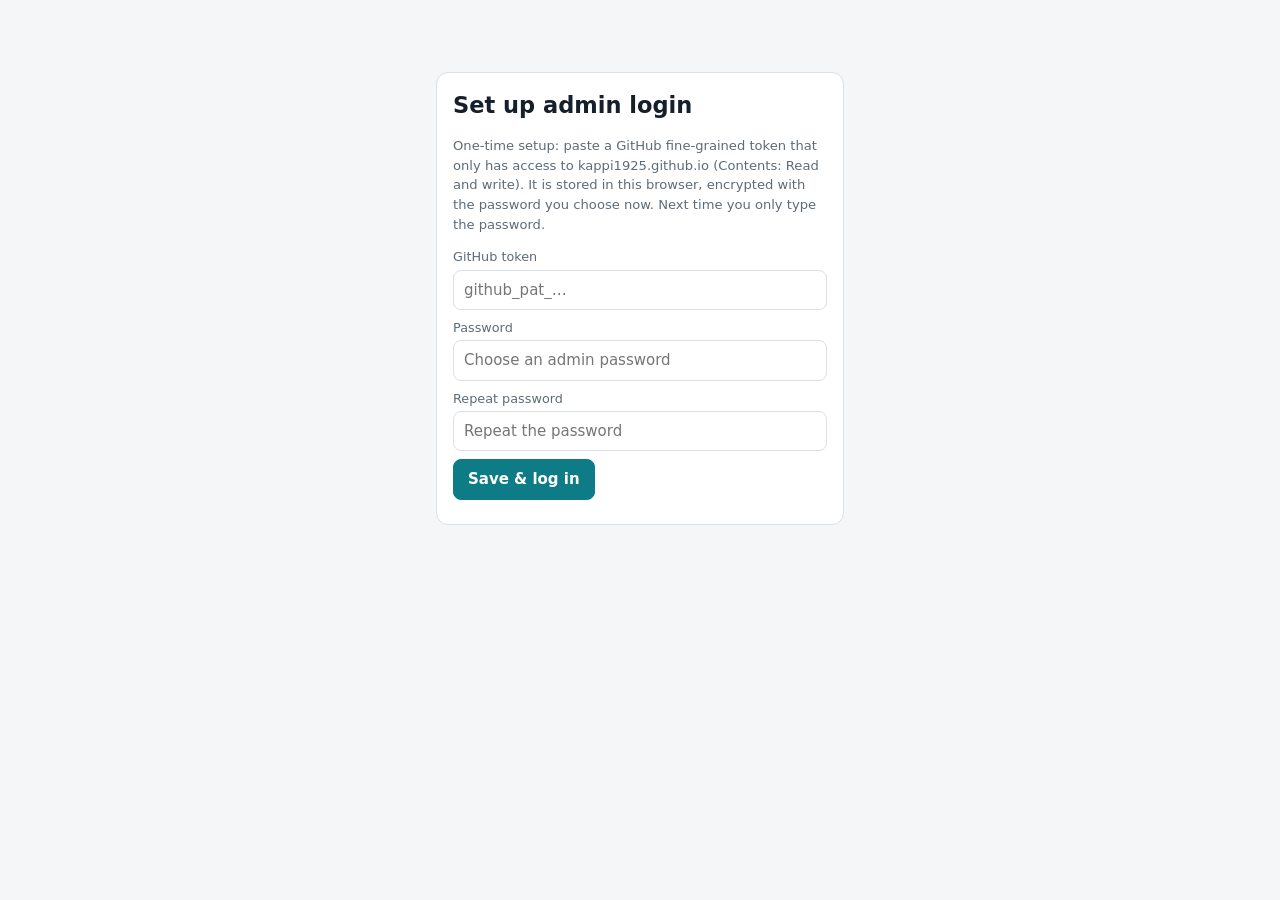
<file: admin.html>
<!DOCTYPE html>
<html lang="en">
<head>
<meta charset="UTF-8">
<meta name="viewport" content="width=device-width, initial-scale=1">
<meta name="robots" content="noindex, nofollow">
<title>Site Admin</title>
<style>
:root{--bg:#f4f6f8;--card:#fff;--text:#16202a;--muted:#5d6b78;--line:#d9e0e6;--accent:#0e7c86;--accent2:#0a5f67;--danger:#c0392b;--ok:#1e8449;--input:#fff}
@media (prefers-color-scheme:dark){:root:not([data-theme=light]){--bg:#000;--card:#0f0f0f;--text:#e8eef2;--muted:#93a1ad;--line:#262b30;--accent:#2bb3bf;--accent2:#1d8d97;--danger:#ff6b5b;--ok:#4cc38a;--input:#050505}}
*{box-sizing:border-box}
body{margin:0;background:var(--bg);color:var(--text);font:15px/1.5 system-ui,-apple-system,Segoe UI,Roboto,sans-serif}
button,input,select,textarea{font:inherit;color:inherit}
input,select,textarea{width:100%;padding:8px 10px;border:1px solid var(--line);border-radius:8px;background:var(--input)}
textarea{min-height:70px;resize:vertical}
button{cursor:pointer;border:1px solid var(--line);background:var(--card);padding:8px 14px;border-radius:8px}
button:hover{border-color:var(--accent)}
button.primary{background:var(--accent);border-color:var(--accent);color:#fff;font-weight:600}
button.primary:hover{background:var(--accent2)}
button.danger{color:var(--danger)}
button.small{padding:3px 9px;font-size:.8rem}
button:disabled{opacity:.5;cursor:not-allowed}
header{position:sticky;top:0;z-index:5;background:var(--card);border-bottom:1px solid var(--line);padding:10px 16px;display:flex;gap:12px;align-items:center;flex-wrap:wrap}
header h1{font-size:1.05rem;margin:0;flex:1}
#pending{font-size:.85rem;color:var(--muted)}
nav{display:flex;gap:6px;flex-wrap:wrap;padding:12px 16px 0;max-width:1000px;margin:0 auto}
nav button.on{background:var(--accent);color:#fff;border-color:var(--accent)}
main{max-width:1000px;margin:0 auto;padding:16px}
.card{background:var(--card);border:1px solid var(--line);border-radius:12px;padding:16px;margin-bottom:14px}
.card h2,.card h3{margin:0 0 10px}
.row{display:grid;grid-template-columns:repeat(auto-fit,minmax(220px,1fr));gap:12px}
label{display:block;font-size:.8rem;color:var(--muted);margin:8px 0 3px}
.hint{font-size:.82rem;color:var(--muted)}
.msg{padding:10px 12px;border-radius:8px;margin:10px 0;font-size:.9rem;border:1px solid var(--line)}
.msg.err{border-color:var(--danger);color:var(--danger)}.msg.ok{border-color:var(--ok);color:var(--ok)}
.lock{max-width:440px;margin:8vh auto;padding:0 16px}
.item{border:1px solid var(--line);border-radius:10px;margin:8px 0;background:var(--bg)}
.item>summary{cursor:pointer;padding:9px 12px;display:flex;gap:8px;align-items:center;list-style:none}
.item>summary::-webkit-details-marker{display:none}
.item>summary .t{flex:1;overflow:hidden;text-overflow:ellipsis;white-space:nowrap}
.item>summary .y{color:var(--muted);font-size:.8rem}
.item .body{padding:4px 12px 12px;border-top:1px solid var(--line)}
.sect{border:1px solid var(--line);border-radius:10px;margin:10px 0;padding:0 12px 10px;background:var(--card)}
.sect>summary{cursor:pointer;font-weight:600;padding:10px 0}
.strrow{display:flex;gap:6px;margin:4px 0}
.chip{display:inline-block;padding:2px 8px;border:1px solid var(--line);border-radius:99px;font-size:.78rem;margin:2px}
.sub{margin:6px 0 6px 10px;padding-left:10px;border-left:2px solid var(--line)}
.files{display:grid;grid-template-columns:repeat(auto-fill,minmax(120px,1fr));gap:10px}
.files .f{border:1px solid var(--line);border-radius:10px;padding:8px;text-align:center;font-size:.72rem;word-break:break-all;background:var(--bg)}
.files img{width:72px;height:72px;object-fit:contain}
.files .gone{opacity:.4;text-decoration:line-through}
ul.sum{margin:6px 0 6px 18px;padding:0}
.toolbar{display:flex;gap:8px;flex-wrap:wrap;align-items:center;margin:8px 0}
.dz{border:2px dashed var(--line);border-radius:10px;padding:16px;text-align:center;color:var(--muted);cursor:pointer}
.dz.over{border-color:var(--accent)}
</style>
</head>
<body>
<div id="app"></div>
<script src="js/admin.js"></script>
</body>
</html>
</file>
